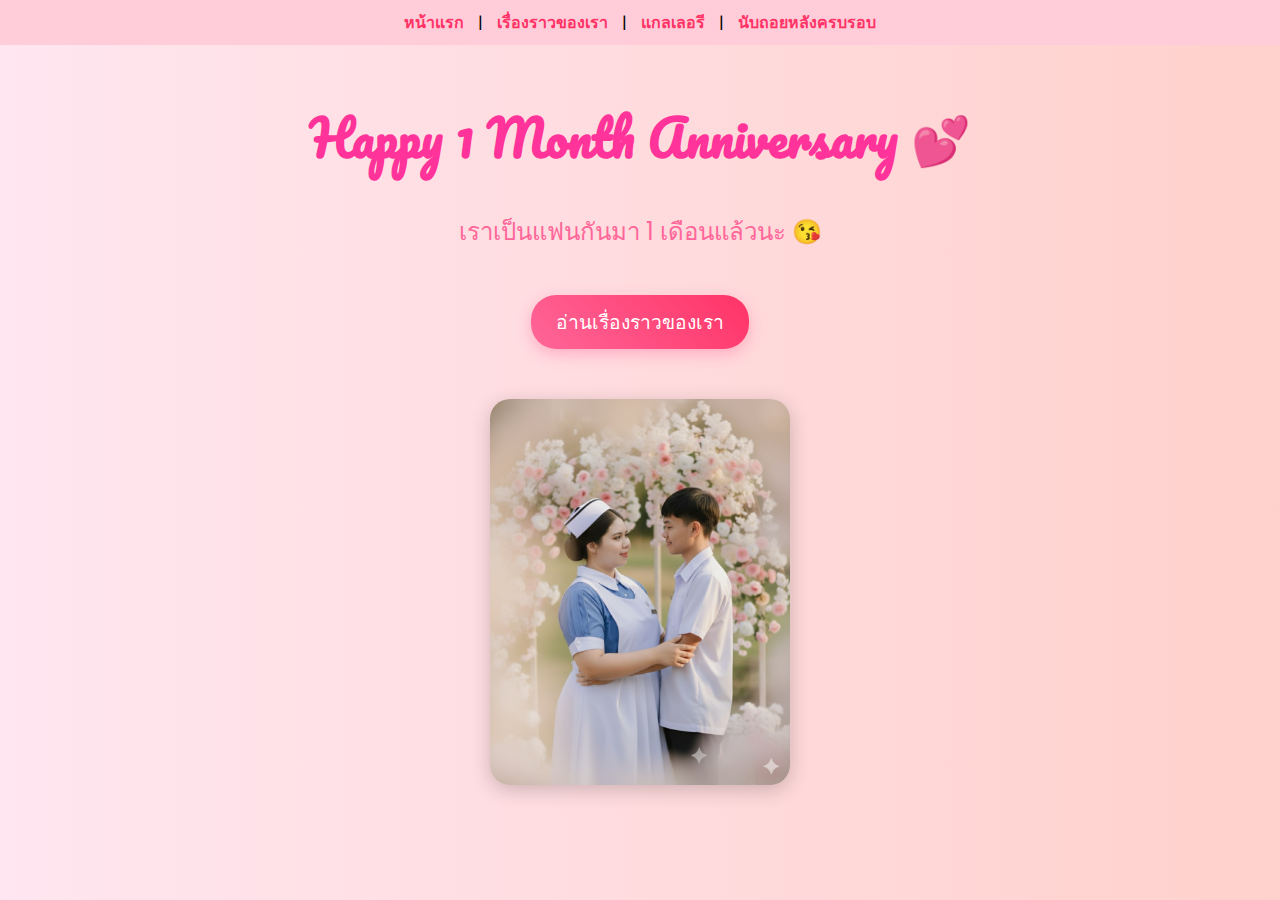
<file: index.html>
<!DOCTYPE html>
<html lang="th">
<head>
  <meta charset="UTF-8">
  <meta name="viewport" content="width=device-width, initial-scale=1.0">
  <title>ครบรอบ 1 เดือนน 💖</title>
  <!-- ฟอนต์น่ารัก -->
  <link href="https://fonts.googleapis.com/css2?family=Pacifico&family=Poppins:wght@400;600&family=Fredoka+One&display=swap" rel="stylesheet">
  <link rel="stylesheet" href="index .css">
</head>
<body>
  <!-- Navigation -->
  <nav>
    <a href="index.html">หน้าแรก</a> |
    <a href="about.html">เรื่องราวของเรา</a> |
    <a href="gallery.html">แกลเลอรี</a> |
    <a href="countdown.html">นับถอยหลังครบรอบ</a>
  </nav>

  <!-- เอฟเฟกต์หัวใจลอย -->
  <div class="hearts"></div>

  <!-- ส่วนต้อนรับ -->
  <header>
    <h1>Happy 1 Month Anniversary 💕</h1>
    <p>เราเป็นแฟนกันมา 1 เดือนแล้วนะ 😘</p>
    
    <!-- ปุ่มลิงก์ไปหน้าเรื่องราวของเรา -->
    <a href="about.html" class="btn-about">อ่านเรื่องราวของเรา</a>
  </header>

  <!-- รูปคู่ -->
  <section id="gallery">
    <img src="mygirlfriend.png" alt="รูปคู่ 1" class="main-photo">
  </section>


  <script src="index.js"></script>
</body>
</html>
</file>
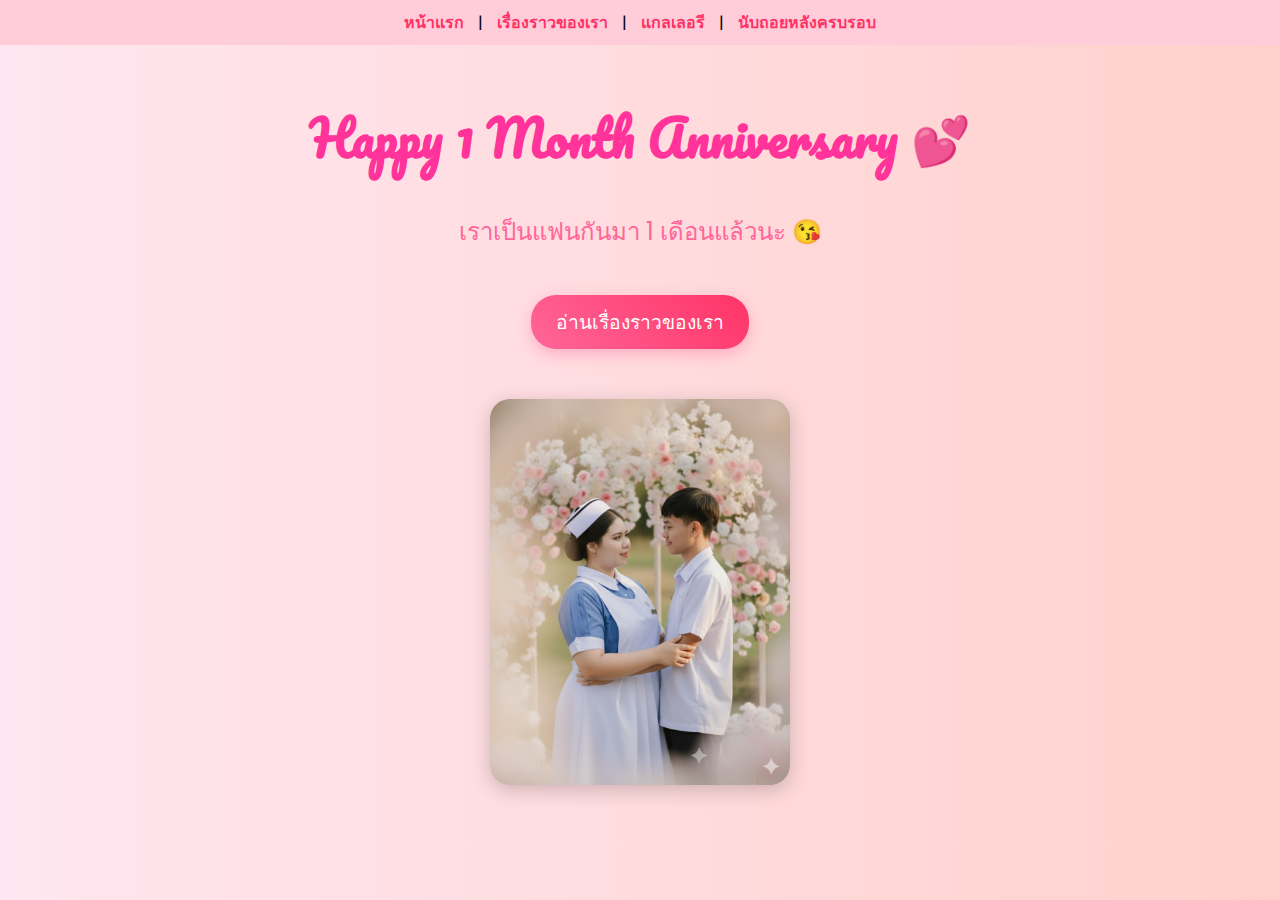
<file: happyanniversary/index.html>
<!DOCTYPE html>
<html lang="th">
<head>
  <meta charset="UTF-8">
  <meta name="viewport" content="width=device-width, initial-scale=1.0">
  <title>ครบรอบ 1 เดือน 💖</title>
  <!-- ฟอนต์น่ารัก -->
  <link href="https://fonts.googleapis.com/css2?family=Pacifico&family=Poppins:wght@400;600&family=Fredoka+One&display=swap" rel="stylesheet">
  <link rel="stylesheet" href="index .css">
</head>
<body>
  <!-- Navigation -->
  <nav>
    <a href="index.html">หน้าแรก</a> |
    <a href="about.html">เรื่องราวของเรา</a> |
    <a href="gallery.html">แกลเลอรี</a> |
    <a href="countdown.html">นับถอยหลังครบรอบ</a>
  </nav>

  <!-- เอฟเฟกต์หัวใจลอย -->
  <div class="hearts"></div>

  <!-- ส่วนต้อนรับ -->
  <header>
    <h1>Happy 1 Month Anniversary 💕</h1>
    <p>เราเป็นแฟนกันมา 1 เดือนแล้วนะ 😘</p>
    
    <!-- ปุ่มลิงก์ไปหน้าเรื่องราวของเรา -->
    <a href="about.html" class="btn-about">อ่านเรื่องราวของเรา</a>
  </header>

  <!-- รูปคู่ -->
  <section id="gallery">
    <img src="mygirlfriend.png" alt="รูปคู่ 1" class="main-photo">
  </section>


  <script src="index.js"></script>
</body>
</html>
</file>
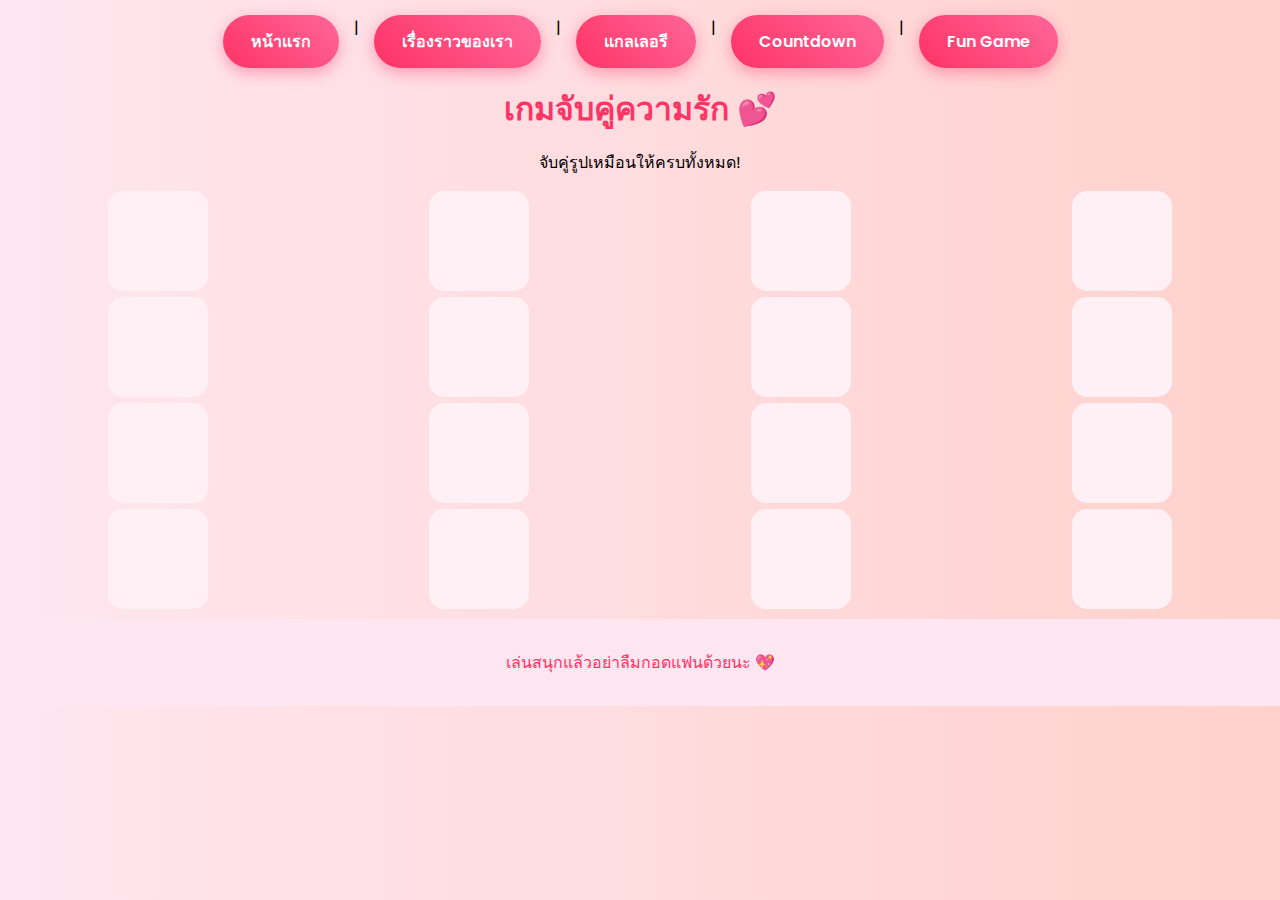
<file: mini-game.html>
<!DOCTYPE html>
<html lang="th">
<head>
  <meta charset="UTF-8">
  <meta name="viewport" content="width=device-width, initial-scale=1.0">
  <title>เกมจับคู่ความรัก 💖</title>
  <link href="https://fonts.googleapis.com/css2?family=Fredoka+One&family=Poppins:wght@400;600&display=swap" rel="stylesheet">
  <link rel="stylesheet" href="mini-game.css">
</head>
<body>
  <!-- Navigation -->
  <nav>
    <a href="index.html">หน้าแรก</a> |
    <a href="about.html">เรื่องราวของเรา</a> |
    <a href="gallery.html">แกลเลอรี</a> |
    <a href="countdown.html">Countdown</a> |
    <a href="mini-game.html">Fun Game</a>
  </nav>

  <section id="game-section">
    <h1>เกมจับคู่ความรัก 💕</h1>
    <p>จับคู่รูปเหมือนให้ครบทั้งหมด!</p>

    <div class="game-board" id="game-board">
      <!-- การ์ดจะถูกสร้างด้วย JS -->
    </div>
  </section>

  <footer>
    <p>เล่นสนุกแล้วอย่าลืมกอดแฟนด้วยนะ 💖</p>
  </footer>

  <script src="mini-game.js"></script>
</body>
</html>
</file>
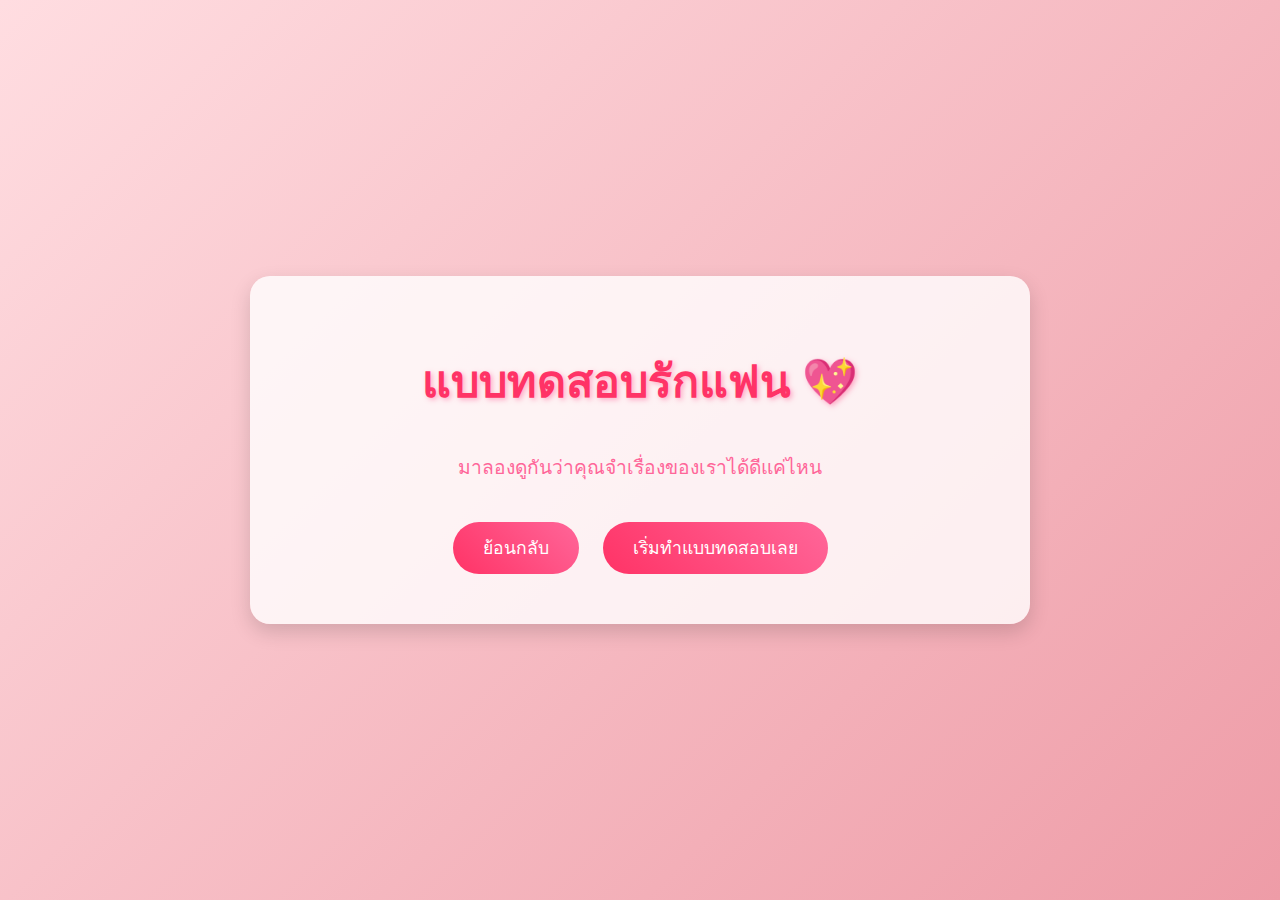
<file: quiz.html>
<!DOCTYPE html>
<html lang="th">
<head>
  <meta charset="UTF-8">
  <meta name="viewport" content="width=device-width, initial-scale=1.0">
  <title>แบบทดสอบรักแฟน 💖</title>
  <link rel="stylesheet" href="quiz.css">
  <link href="https://fonts.googleapis.com/css2?family=Fredoka+One&family=Poppins&display=swap" rel="stylesheet">
</head>
<body>

  <!-- หน้าเริ่ม -->
  <div id="start-screen" class="screen">
    <h1>แบบทดสอบรักแฟน 💖</h1>
    <p>มาลองดูกันว่าคุณจำเรื่องของเราได้ดีแค่ไหน</p>
    <div class="start-buttons">
      <button class="btn-about" id="btn-back-home">ย้อนกลับ</button>
      <button class="btn-start">เริ่มทำแบบทดสอบเลย</button>
    </div>
  </div>

  <!-- หน้าคำถาม -->
  <div id="question-screen" class="screen" style="display:none;">
    <div id="quiz-container">
      <div class="question">
        <h2 id="question-text"></h2>
        <div id="options-container" class="options"></div>
      </div>
      <div class="navigation">
        <button id="prev-btn">ย้อนกลับ</button>
        <button id="next-btn">ถัดไป</button>
        <button id="submit-btn">ส่งคำตอบ</button>
      </div>
    </div>
  </div>

  <!-- หน้าผลลัพธ์ -->
  <div id="result-screen" class="screen" style="display:none;">
    <h1>ผลลัพธ์ของคุณ</h1>
    <p id="score-text"></p>
    <p id="rate-text"></p>
    <button id="restart-btn">กลับไปหน้าแรก</button>
  </div>

  <script src="quiz.js"></script>
</body>
</html>
</file>
<file: index .css>
html, body {
  margin: 0;
  padding: 0;
  height: 100%;
  overflow: hidden;   /* ปิดทั้งเลื่อนขึ้น-ลงและซ้าย-ขวา */
}

body {
  margin: 0;
  padding: 0;
  font-family: 'Poppins', sans-serif;
  background: linear-gradient(to right, #ffe6f0, #ffd1cc);
  text-align: center;
  overflow-x: hidden;
}

/* ====== Navigation ====== */
nav {
  background-color: #ffccd9;
  padding: 10px 0;
  font-family: 'Poppins', sans-serif;
}

nav a {
  text-decoration: none;
  color: #ff3366;
  font-weight: 600;
  margin: 0 10px;
  transition: color 0.3s;
}

nav a:hover {
  color: #ff6699;
}

/* ====== ปุ่มเปิด/ปิดเพลง ====== */
#music-btn {
  position: fixed;
  top: 20px;
  right: 20px;
  width: 50px;
  height: 50px;
  background-color: #ff6b81;
  border: none;
  border-radius: 8px;
  cursor: pointer;
  font-size: 24px;
  display: flex;
  align-items: center;
  justify-content: center;
  box-shadow: 0 4px 6px rgba(0,0,0,0.2);
  z-index: 1000;
  transition: background-color 0.3s;
}

#music-btn:hover {
  background-color: #ff4757;
}

/* ====== ข้อความต้อนรับ ====== */
header {
  margin-top: 50px;
}

header h1 {
  font-family: 'Pacifico', cursive;
  font-size: 3em;
  color: #ff3399;
  animation: fadeIn 2s ease-in-out;
}

header p {
  font-size: 1.5em;
  color: #ff6699;
  animation: fadeIn 3s ease-in-out;
}

/* ====== ปุ่มลิงก์ไปหน้า about ====== */
.btn-about {
  display: inline-block;
  margin-top: 20px;
  padding: 12px 25px;
  font-family: 'Fredoka One', cursive;
  font-size: 1.2em;
  color: #fff;
  background: linear-gradient(45deg, #ff6699, #ff3366);
  border: none;
  border-radius: 25px;
  text-decoration: none;
  transition: all 0.3s ease;
  box-shadow: 0 5px 15px rgba(255, 102, 153, 0.4);
}

.btn-about:hover {
  transform: translateY(-3px);
  box-shadow: 0 8px 20px rgba(255, 102, 153, 0.6);
}

/* ====== รูปคู่ ====== */
#gallery {
  margin: 50px 0;
}

.main-photo {
  width: 300px;
  max-width: 90%; /* responsive */
  border-radius: 20px;
  box-shadow: 0 5px 20px rgba(0,0,0,0.2);
  animation: popUp 1s ease forwards;
}

/* ====== เคาน์เตอร์วันครบรอบ ====== */
#countdown h2 {
  font-family: 'Fredoka One', cursive;
  font-size: 2em;
  color: #ff3366;
}

#countdown p {
  font-size: 2em;
  font-weight: 600;
  color: #ff6699;
}

/* ====== Animation ====== */
@keyframes fadeIn {
  0% {opacity:0;}
  100% {opacity:1;}
}

@keyframes popUp {
  0% {transform: scale(0);}
  100% {transform: scale(1);}
}

/* ====== CSS สำหรับหัวใจลอย ====== */
.hearts {
  position: fixed;
  top: 0;
  left: 0;
  width: 100%;
  height: 100%;
  pointer-events: none;
  overflow: hidden; /* ป้องกันดันเนื้อหา */
  z-index: 999;
}


.heart {
  position: absolute;
  width: 20px;
  height: 20px;
  background: url('heart.png') no-repeat center center;
  background-size: contain;
  animation: floatUp linear forwards;
}

@keyframes floatUp {
  0% {transform: translateY(0) scale(1);}
  100% {transform: translateY(-100vh) scale(1.5); opacity: 0;}
}

/* ====== Responsive สำหรับมือถือ/แท็บเล็ต ====== */
@media (max-width: 768px) {
  header h1 {
    font-size: 2.5em;
  }
  header p {
    font-size: 1.2em;
  }
  .btn-about {
    padding: 10px 20px;
    font-size: 1em;
  }
  #countdown h2 {
    font-size: 1.5em;
  }
  #countdown p {
    font-size: 1.5em;
  }
  .main-photo {
    width: 250px;
  }
}

@media (max-width: 480px) {
  header h1 {
    font-size: 2em;
  }
  header p {
    font-size: 1em;
  }
  .btn-about {
    padding: 8px 15px;
    font-size: 0.9em;
  }
  #countdown h2 {
    font-size: 1.2em;
  }
  #countdown p {
    font-size: 1.2em;
  }
  .main-photo {
    width: 180px;
  }
}
</file>
<file: happyanniversary/index .css>
body {
  margin: 0;
  padding: 0;
  font-family: 'Poppins', sans-serif;
  background: linear-gradient(to right, #ffe6f0, #ffd1cc);
  text-align: center;
  overflow-x: hidden;
}

/* ====== Navigation ====== */
nav {
  background-color: #ffccd9;
  padding: 10px 0;
  font-family: 'Poppins', sans-serif;
}

nav a {
  text-decoration: none;
  color: #ff3366;
  font-weight: 600;
  margin: 0 10px;
  transition: color 0.3s;
}

nav a:hover {
  color: #ff6699;
}

/* ====== ข้อความต้อนรับ ====== */
header {
  margin-top: 50px;
}

header h1 {
  font-family: 'Pacifico', cursive;
  font-size: 3em;
  color: #ff3399;
  animation: fadeIn 2s ease-in-out;
}

header p {
  font-size: 1.5em;
  color: #ff6699;
  animation: fadeIn 3s ease-in-out;
}

/* ====== ปุ่มลิงก์ไปหน้า about ====== */
.btn-about {
  display: inline-block;
  margin-top: 20px;
  padding: 12px 25px;
  font-family: 'Fredoka One', cursive;
  font-size: 1.2em;
  color: #fff;
  background: linear-gradient(45deg, #ff6699, #ff3366);
  border: none;
  border-radius: 25px;
  text-decoration: none;
  transition: all 0.3s ease;
  box-shadow: 0 5px 15px rgba(255, 102, 153, 0.4);
}

.btn-about:hover {
  transform: translateY(-3px);
  box-shadow: 0 8px 20px rgba(255, 102, 153, 0.6);
}

/* ====== รูปคู่ ====== */
#gallery {
  margin: 50px 0;
}

.main-photo {
  width: 300px;
  border-radius: 20px;
  box-shadow: 0 5px 20px rgba(0,0,0,0.2);
  animation: popUp 1s ease forwards;
}

/* ====== เคาน์เตอร์วันครบรอบ ====== */
#countdown h2 {
  font-family: 'Fredoka One', cursive;
  font-size: 2em;
  color: #ff3366;
}

#countdown p {
  font-size: 2em;
  font-weight: 600;
  color: #ff6699;
}

/* ====== Animation ====== */
@keyframes fadeIn {
  0% {opacity:0;}
  100% {opacity:1;}
}

@keyframes popUp {
  0% {transform: scale(0);}
  100% {transform: scale(1);}
}

/* ====== CSS สำหรับหัวใจลอย ====== */
.hearts {
  position: fixed;
  top: 0;
  left: 0;
  width: 100%;
  height: 100%;
  pointer-events: none;
  z-index: 999;
}

.heart {
  position: absolute;
  width: 20px;
  height: 20px;
  background: url('heart.png') no-repeat center center;
  background-size: contain;
  animation: floatUp linear forwards;
}

@keyframes floatUp {
  0% {transform: translateY(0) scale(1);}
  100% {transform: translateY(-100vh) scale(1.5); opacity: 0;}
}
</file>
<file: mini-game.css>
/* ====== General ====== */
body {
  margin: 0;
  padding: 0;
  font-family: 'Poppins', sans-serif;
  background: linear-gradient(to right, #ffe6f0, #ffd1cc);
  text-align: center;
  overflow-x: hidden;
}

/* ====== Navbar ด้านล่าง ====== */
nav {
  display: flex;
  justify-content: center;
  gap: 15px;
  margin: 15px 0;
  flex-wrap: wrap;
}

nav a {
  text-decoration: none;
  color: #fff;
  font-weight: 600;
  padding: 14px 28px;
  background: linear-gradient(45deg, #ff3366, #ff6699);
  border-radius: 30px;
  box-shadow: 0 5px 15px rgba(255, 51, 102, 0.4);
  transition: all 0.3s ease;
  font-size: 1em;
}

nav a:hover {
  transform: translateY(-3px);
  box-shadow: 0 8px 20px rgba(255, 51, 102, 0.6);
}

/* ====== Section Titles ====== */
h1 {
  font-family: 'Pacifico', cursive;
  color: #ff3366;
  margin: 15px 0;
}

/* ====== Gallery ====== */
#gallery {
  margin: 10px auto;
  max-width: 900px;
}

.gallery-container {
  display: grid;
  grid-template-columns: repeat(4, 1fr); /* 4 คอลัมน์ต่อแถว */
  gap: 6px; /* ชิดติดกัน */
  padding: 0 5px;
}

.gallery-item {
  position: relative;
  overflow: hidden;
  border-radius: 20px;
  cursor: pointer;
  transition: transform 0.3s;
}

.gallery-item img {
  width: 100%;
  height: auto;
  display: block;
  border-radius: 20px;
  transition: transform 0.3s, filter 0.3s;
}

.gallery-item:hover img {
  transform: scale(1.05);
  filter: brightness(1.1);
}

/* ====== Countdown ====== */
.countdowns {
  display: grid;
  grid-template-columns: repeat(4, 1fr);
  gap: 6px; /* ชิดติดกัน */
  justify-items: center;
  margin-top: 10px;
}

.countdown-item {
  background-color: #fff0f5;
  padding: 15px;
  border-radius: 20px;
  width: 100%;
  box-shadow: 0 5px 10px rgba(0,0,0,0.1);
  transition: transform 0.3s;
}

.countdown-item:hover {
  transform: scale(1.03);
}

.countdown-item h2 {
  font-family: 'Fredoka One', cursive;
  color: #ff3366;
  margin-bottom: 8px;
}

.countdown-item p {
  font-size: 1.2em;
  color: #ff6699;
  margin-bottom: 8px;
}

.progress {
  background-color: #ffd1cc;
  border-radius: 10px;
  height: 12px;
  overflow: hidden;
}

.progress-bar {
  height: 100%;
  width: 0%;
  background-color: #ff3366;
  border-radius: 10px;
  transition: width 0.5s;
}

/* ====== Game ====== */
#game-section h1 {
  font-family: 'Fredoka One', cursive;
  color: #ff3366;
  margin: 15px 0;
}

.game-board {
  display: grid;
  grid-template-columns: repeat(4, 1fr); /* 4 คอลัมน์ต่อแถว */
  gap: 6px; /* ชิดติดกัน */
  justify-items: center;
  margin-top: 10px;
}

.card {
  width: 90%;
  max-width: 100px;
  aspect-ratio: 1 / 1;
  background-color: #fff0f5;
  border-radius: 15px;
  cursor: pointer;
  display: flex;
  align-items: center;
  justify-content: center;
  font-size: 1.5em;
  transition: transform 0.3s;
}

.card.flipped {
  background-color: #ff6699;
  color: #fff;
  transform: rotateY(180deg);
}

/* ====== Footer ====== */
footer {
  text-align: center;
  padding: 15px 0;
  color: #ff3366;
  background-color: #ffe6f0;
  margin-top: 10px;
}

/* ====== Hearts / Effects ====== */
.effects {
  position: fixed;
  top: 0;
  left: 0;
  width: 100%;
  height: 100%;
  pointer-events: none;
  z-index: 999;
}

.effect {
  position: absolute;
  width: 20px;
  height: 20px;
  background-size: contain;
  background-repeat: no-repeat;
  animation: floatUp linear forwards;
}

@keyframes floatUp {
  0% {transform: translateY(0) scale(1); opacity: 1;}
  100% {transform: translateY(-100vh) scale(1.5); opacity: 0;}
}

/* ====== Animations ====== */
@keyframes fadeInDown {
  0% {opacity: 0; transform: translateY(-30px);}
  100% {opacity: 1; transform: translateY(0);}
}

/* ====== Responsive ====== */
@media (max-width: 768px) {
  h1 {
    font-size: 1.6em;
  }
  .gallery-container,
  .game-board,
  .countdowns {
    grid-template-columns: repeat(3, 1fr); /* ลดเหลือ 3 คอลัมน์ */
    gap: 5px;
  }
  .card {
    font-size: 1.4em;
    max-width: 90px;
  }
  .countdown-item {
    padding: 12px;
  }
}

@media (max-width: 480px) {
  h1 {
    font-size: 1.4em;
  }
  .gallery-container,
  .game-board,
  .countdowns {
    grid-template-columns: repeat(2, 1fr); /* ลดเหลือ 2 คอลัมน์ */
    gap: 4px;
  }
  .card {
    font-size: 1.2em;
    max-width: 80px;
  }
  .countdown-item {
    padding: 10px;
  }
}
</file>
<file: quiz.css>
/* ===== ตั้งค่าพื้นฐาน ===== */
body {
  margin: 0;
  padding: 0;
  font-family: 'Poppins', sans-serif;
  background: linear-gradient(135deg, #ffdde1 0%, #ee9ca7 100%);
  display: flex;
  justify-content: center;
  align-items: center;
  min-height: 100vh;
  text-align: center;
}

/* ===== หน้าจอหลัก ===== */
.screen {
  display: flex;
  flex-direction: column;
  justify-content: center;
  align-items: center;
  max-width: 700px;
  width: 90%;
  background: #ffffffcc;
  padding: 40px;
  border-radius: 20px;
  box-shadow: 0 8px 20px rgba(0,0,0,0.15);
  animation: fadeInScreen 1s ease forwards;
}

.screen h1 {
  font-family: 'Fredoka One', cursive;
  font-size: 2.8em;
  color: #ff3366;
  margin-bottom: 15px;
  text-shadow: 2px 2px 5px rgba(255,102,153,0.5);
}

.screen p {
  font-size: 1.2em;
  color: #ff6699;
  margin-bottom: 30px;
}

/* ===== ปุ่มทั้งหมด ===== */
button {
  font-family: 'Poppins', sans-serif;
  font-size: 1.1em;
  padding: 12px 30px;
  margin: 10px;
  border: none;
  border-radius: 30px;
  cursor: pointer;
  transition: all 0.3s ease;
}

.btn-start, .btn-about,
#prev-btn, #next-btn, #submit-btn, #restart-btn {
  background: linear-gradient(45deg, #ff3366, #ff6699);
  color: #fff;
}

button:hover {
  transform: scale(1.05);
  box-shadow: 0 8px 20px rgba(255,51,102,0.5);
}

/* ===== ตัวเลือกคำตอบ ===== */
#quiz-container {
  max-width: 600px;
  width: 100%;
}

.question {
  width: 100%;
  text-align: left;
  background: #ffe6f0;
  padding: 25px;
  border-radius: 25px;
  box-shadow: 0 5px 20px rgba(0,0,0,0.1);
  margin-bottom: 20px;
}

.question h2 {
  font-family: 'Fredoka One', cursive;
  color: #ff3366;
  margin-bottom: 15px;
}

.options {
  display: flex;
  flex-direction: column;
  gap: 10px;
}

.options button {
  width: 100%;
  text-align: left;
  padding: 12px 20px;
  font-size: 1em;
  background: linear-gradient(45deg, #ff6699, #ff3366);
  color: #fff;
  border: none;
  border-radius: 25px;
  cursor: pointer;
  transition: transform 0.2s, box-shadow 0.2s;
}

.options button:hover {
  transform: translateY(-2px);
  box-shadow: 0 8px 20px rgba(255,102,153,0.4);
}

.options button.selected {
  background: linear-gradient(45deg, #ff3366, #ff99cc);
  box-shadow: 0 8px 20px rgba(255,51,102,0.6);
  transform: translateY(-2px);
}

/* ปุ่มนำทาง */
.navigation {
  display: flex;
  justify-content: space-between;
  margin-top: 15px;
}

@keyframes fadeInScreen {
  from {opacity: 0;}
  to {opacity: 1;}
}
</file>
